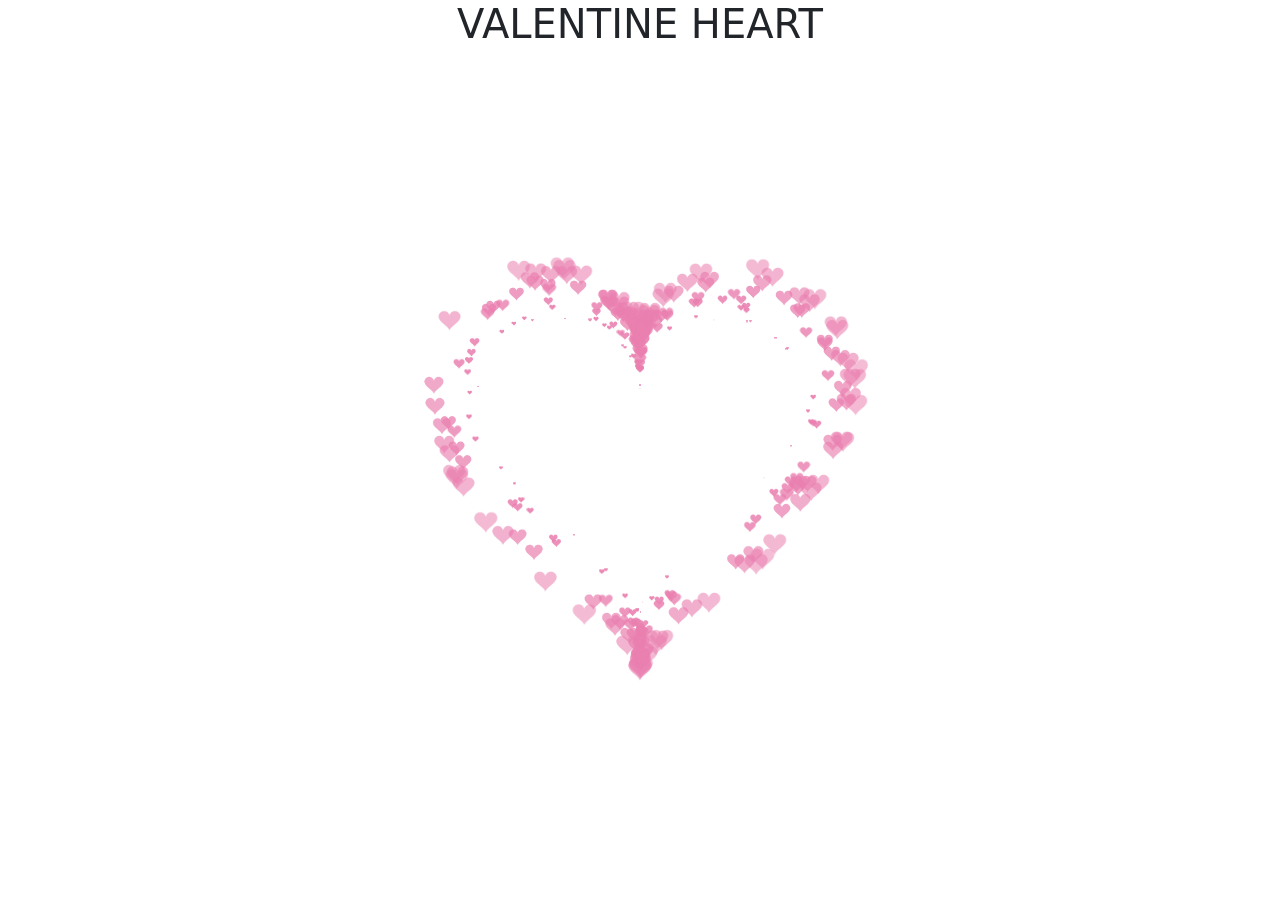
<file: index.html>
<!DOCTYPE html>
<html lang="en">
<head>
    <meta charset="UTF-8">
    <meta name="viewport" content="width=device-width, initial-scale=1.0">
    <title> Collaboration Website </title>
    <link rel="stylesheet" href="heart.css">
    <link href="https://cdn.jsdelivr.net/npm/bootstrap@5.3.8/dist/css/bootstrap.min.css" rel="stylesheet">
</head>
<body>
    <div class="container text-center">
        <h1>VALENTINE  HEART</h1>
    </div>
    <canvas id="pinkboard"></canvas>

<script src="heart.js"></script>
<script src="https://cdn.jsdelivr.net/npm/@popperjs/core@2.11.8/dist/umd/popper.min.js" ></script>
<script src="https://cdn.jsdelivr.net/npm/bootstrap@5.3.8/dist/js/bootstrap.min.js"></script>
</body>
</html>
</file>
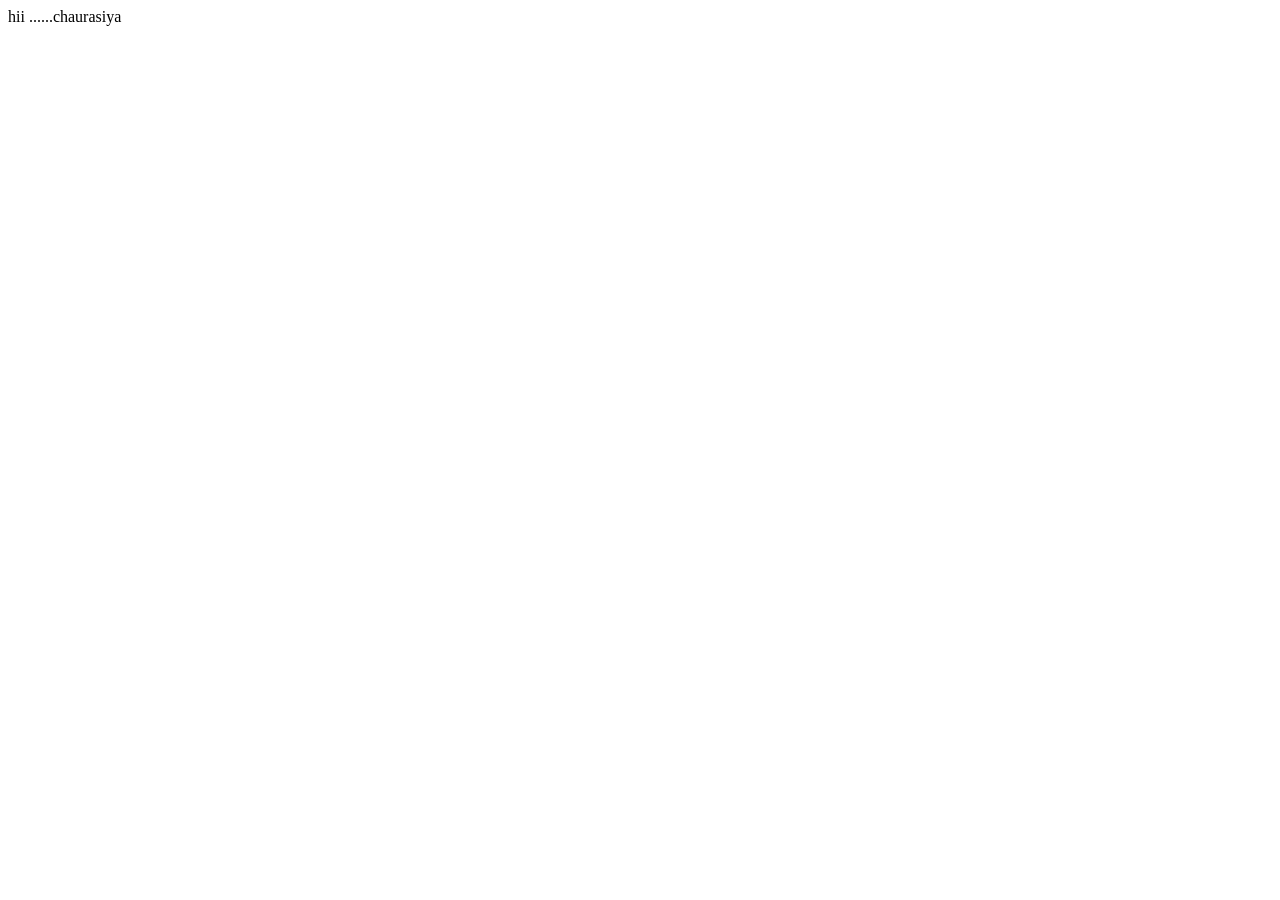
<file: demo1.html>
<!DOCTYPE html>
<html lang="en">
<head>
    <meta charset="UTF-8">
    <meta name="viewport" content="width=device-width, initial-scale=1.0">
    <title>Document</title>
</head>
<body>
    hii ......chaurasiya
</body>
</html>
</file>
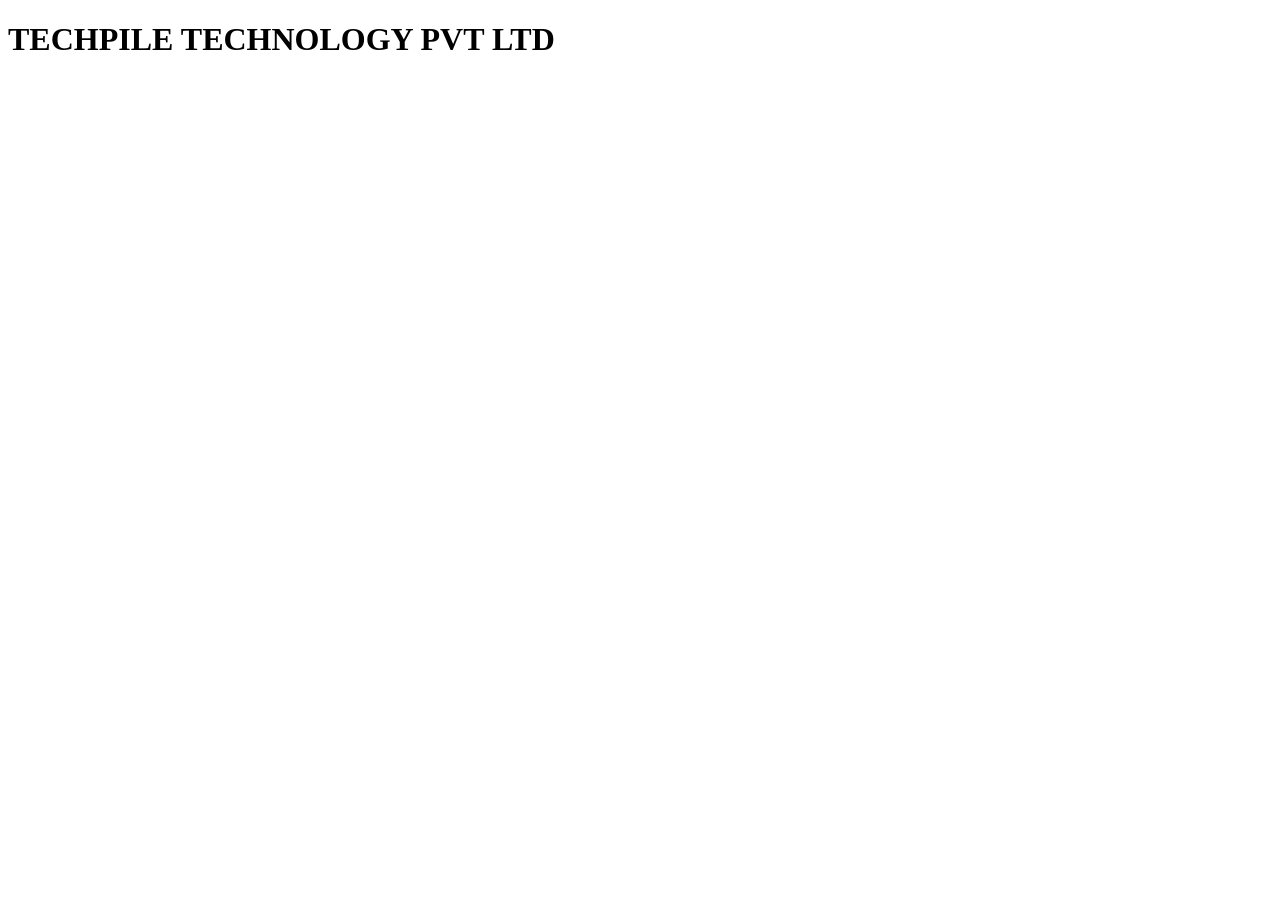
<file: demo2.html>
<!DOCTYPE html>
<html lang="en">
<head>
    <meta charset="UTF-8">
    <meta name="viewport" content="width=device-width, initial-scale=1.0">
    <title>Document</title>
</head>
<body>
    <h1>TECHPILE TECHNOLOGY PVT LTD</h1>
</body>
</html>
</file>
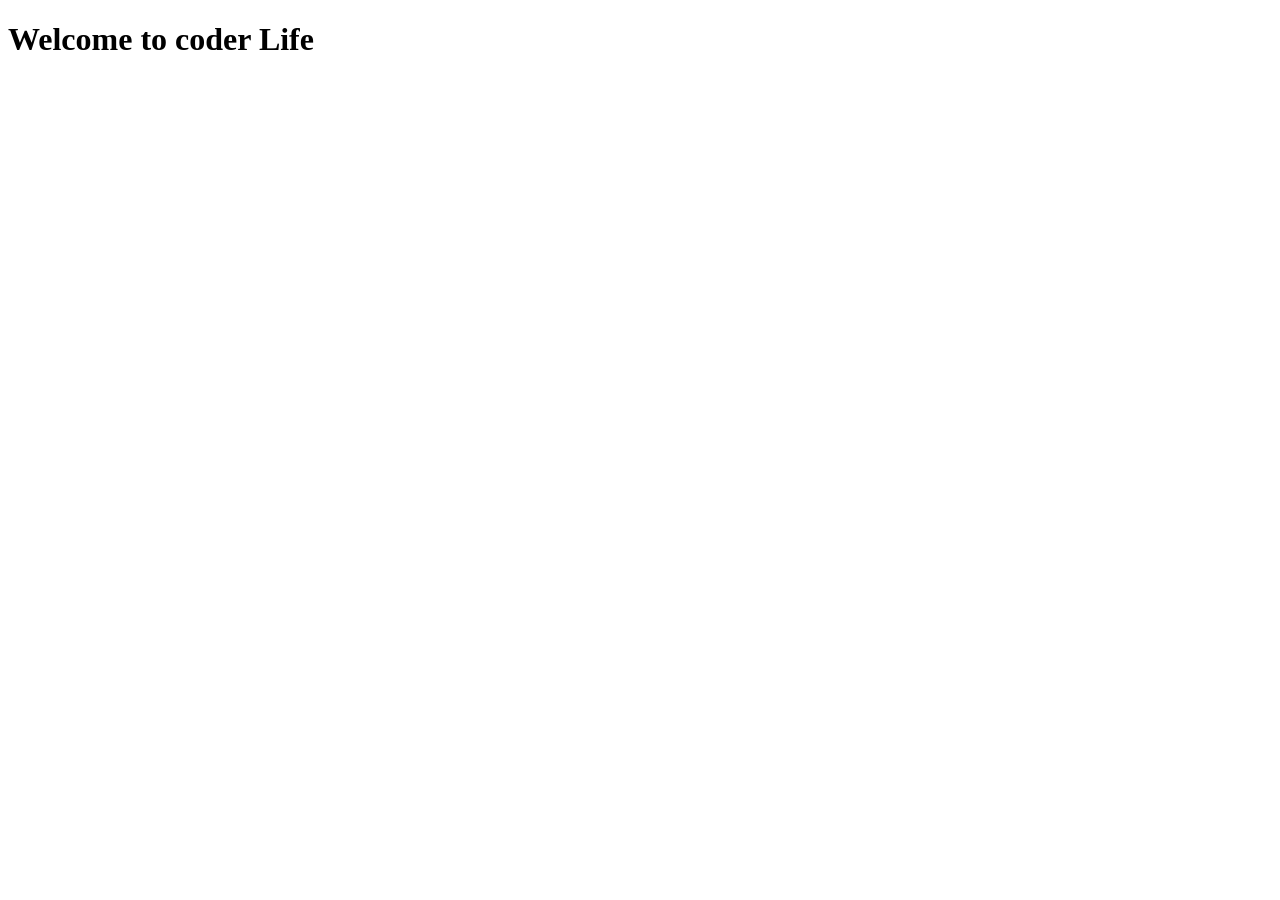
<file: demo4.html>
<!DOCTYPE html>
<html lang="en">
<head>
    <meta charset="UTF-8">
    <meta name="viewport" content="width=device-width, initial-scale=1.0">
    <title>Document</title>
</head>
<body>
    <h1>Welcome to coder Life</h1>
</body>
</html>
</file>
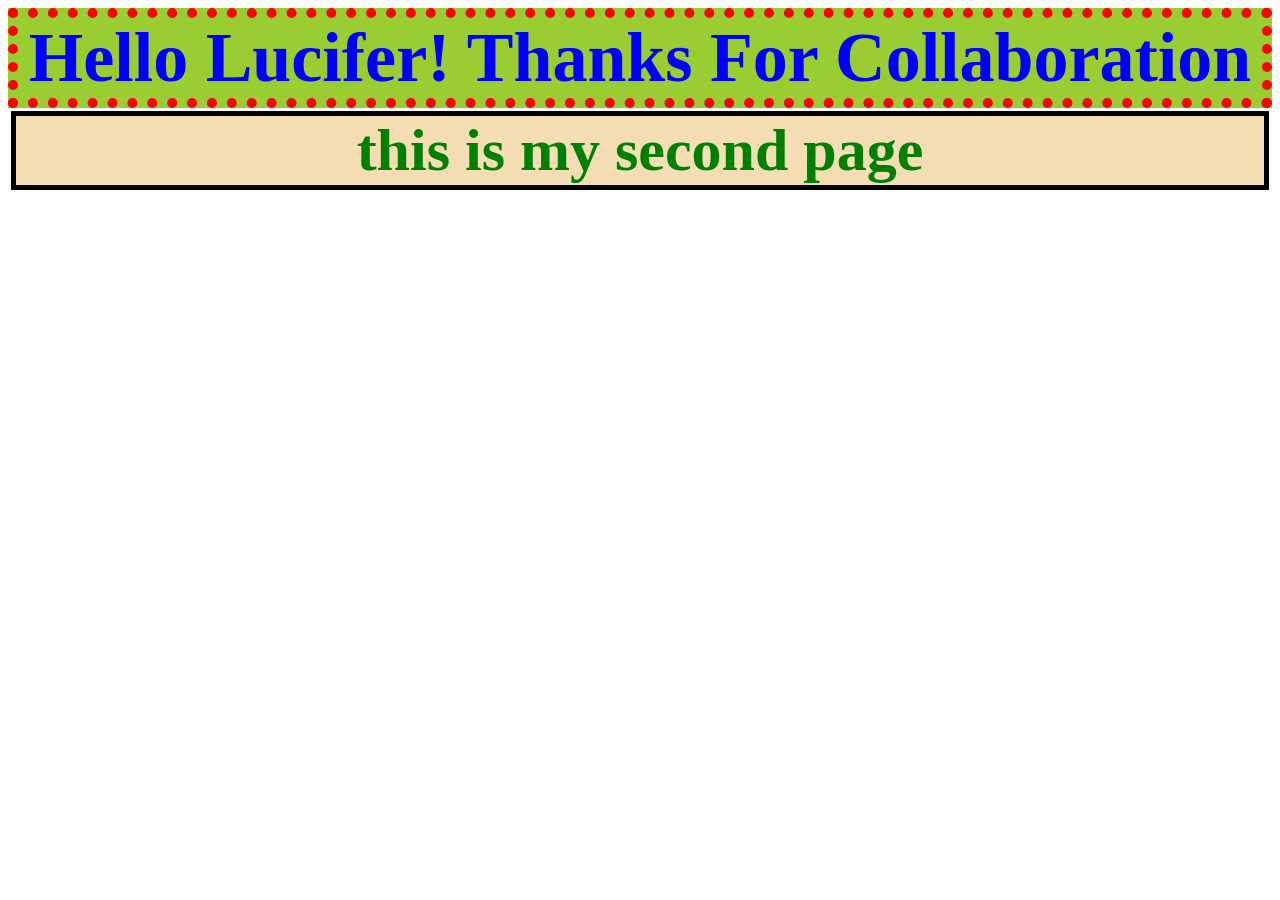
<file: index-collab.html>
<!DOCTYPE html>
<html lang="en">
<head>
  <meta charset="UTF-8">
  <meta name="viewport" content="width=device-width, initial-scale=1.0">
  <title>Document</title>
  <link rel="stylesheet" href="style.css">
</head>
<body>
  <h1>Hello Lucifer! Thanks for collaboration</h1>
  <h2>this is my second page</h2>
</body>
</html>
</file>
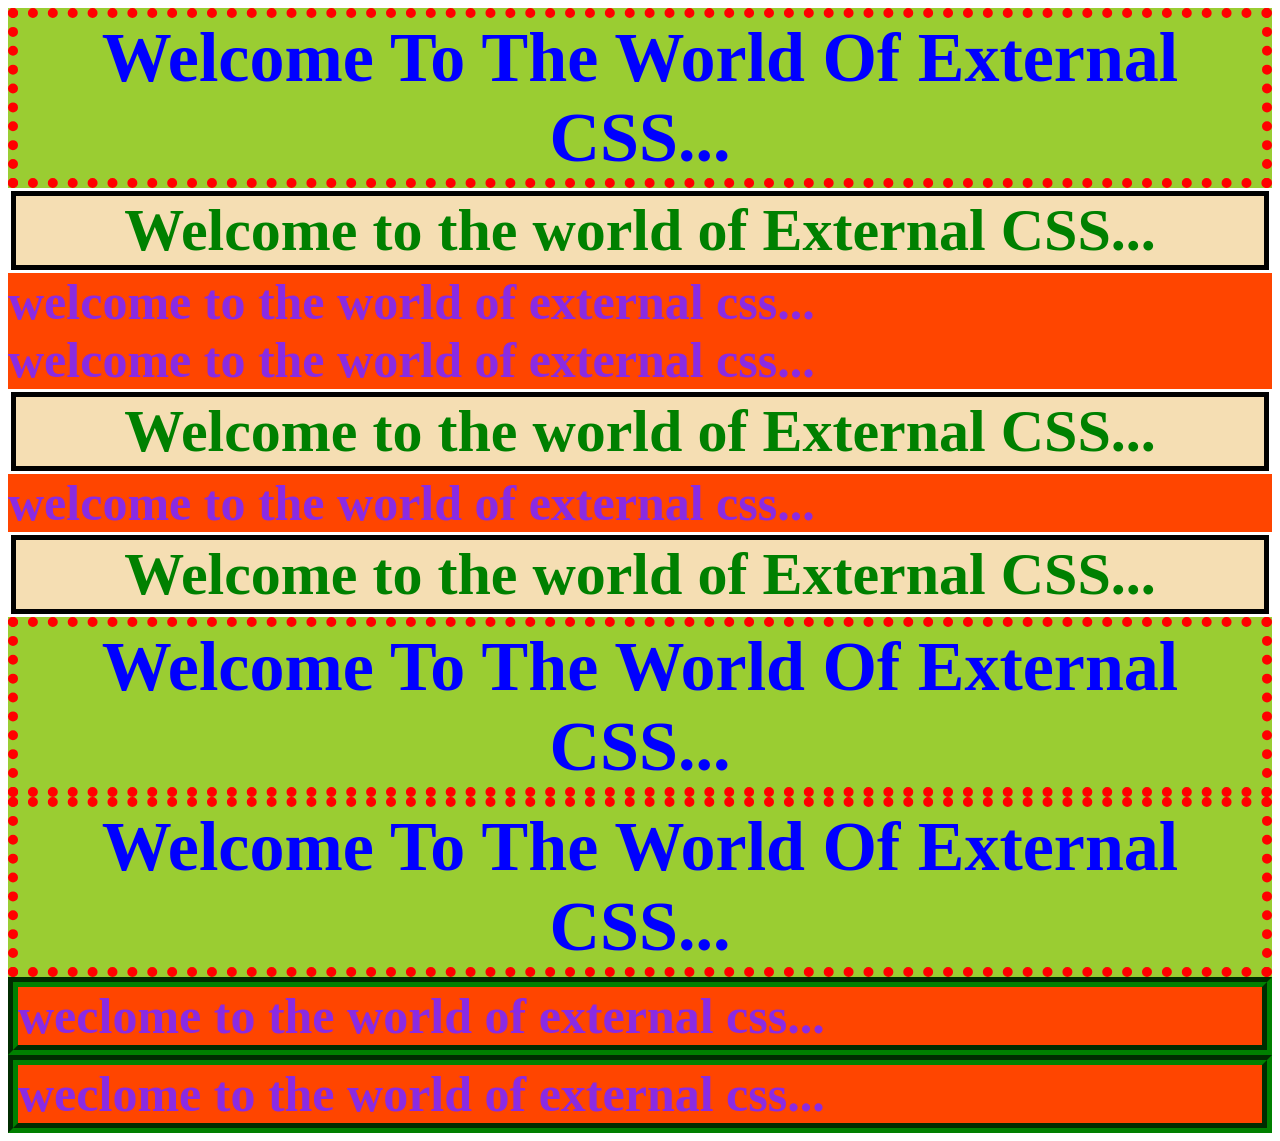
<file: p1.html>
<!DOCTYPE html>
<html lang="en">
<head>
  <meta charset="UTF-8">
  <meta name="viewport" content="width=device-width, initial-scale=1.0">
  <title>Document</title>
  <link rel="stylesheet" href="style.css">
</head>
<body>
  <h1>Welcome to the world of External CSS...</h1>
  <h2>Welcome to the world of External CSS...</h2>
  <h3>Welcome to the world of External CSS...</h3>
  <h3>Welcome to the world of External CSS...</h3>
  <h4>Welcome to the world of External CSS...</h4>
  <h3>Welcome to the world of External CSS...</h3>
  <h2>Welcome to the world of External CSS...</h2>
  <h1>Welcome to the world of External CSS...</h1>
  <h1>Welcome to the world of External CSS...</h1>
  <h5>Weclome to the world of external CSS...</h5>
  <h5>Weclome to the world of external CSS...</h5>
  

</body>
</html>
</file>
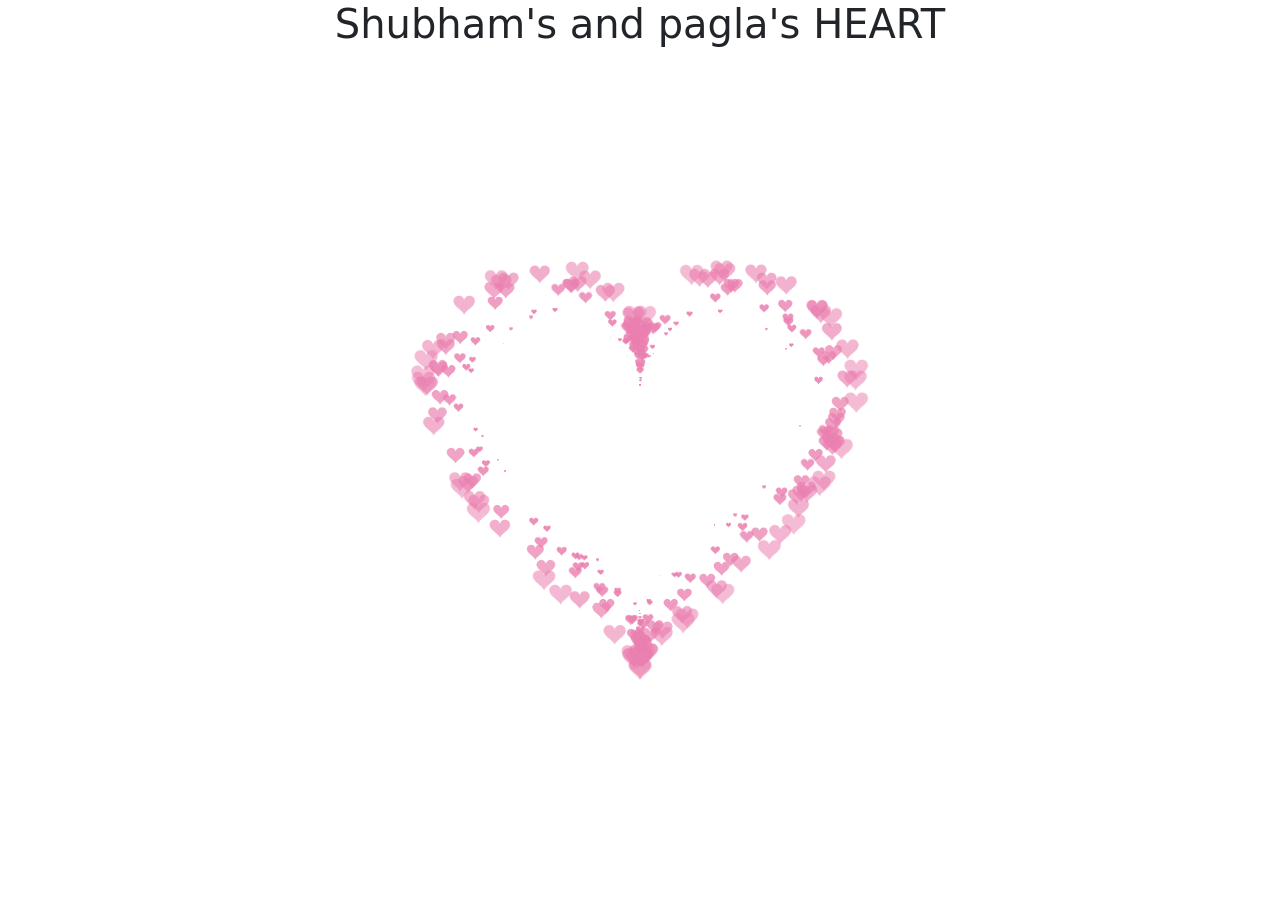
<file: valentine-heart.html>
<!DOCTYPE html>
<html lang="en">
<head>
    <meta charset="UTF-8">
    <meta name="viewport" content="width=device-width, initial-scale=1.0">
    <title> Collaboration Website </title>
    <link rel="stylesheet" href="/heart.css">
    <link href="https://cdn.jsdelivr.net/npm/bootstrap@5.3.8/dist/css/bootstrap.min.css" rel="stylesheet">
</head>
<body>
    <div class="container text-center">
        <h1>Shubham's and pagla's HEART</h1>
    </div>
    <canvas id="pinkboard"></canvas>

<script src="/heart.js"></script>
<script src="https://cdn.jsdelivr.net/npm/@popperjs/core@2.11.8/dist/umd/popper.min.js" ></script>
<script src="https://cdn.jsdelivr.net/npm/bootstrap@5.3.8/dist/js/bootstrap.min.js"></script>
</body>
</html>
</file>
<file: heart.css>
html, body {
    height: 100%;

    padding: 0;
    margin: 0;
    background: #000;
  }
  canvas {
    position: absolute;
    width: 100%;
    height: 91%;
  }
</file>
<file: style.css>
h1{
  text-transform: capitalize;
  text-align: center;
  color:blue;
  background:yellowgreen;
  margin:0px;
  font-size: 70px;
  border:10px dotted red;
}
h2{
  text-transform:uppercase;
  text-align: right;
  color:aqua;
  background: yellow;
  margin:0px;
  font-size: large;
}
h3,h5{
  text-transform:lowercase;
  text-align: justify;
  color:blueviolet;
  background:orangered;
  margin:0px;
  font-size: 50px;
}
h2,h4{
  text-transform:none;
  text-align: center;
  color:green;

  background: wheat;
  margin:3px;
  font-size: 60px;
  border:5px solid black;
}
h5{
border:10px groove green;
}
</file>
